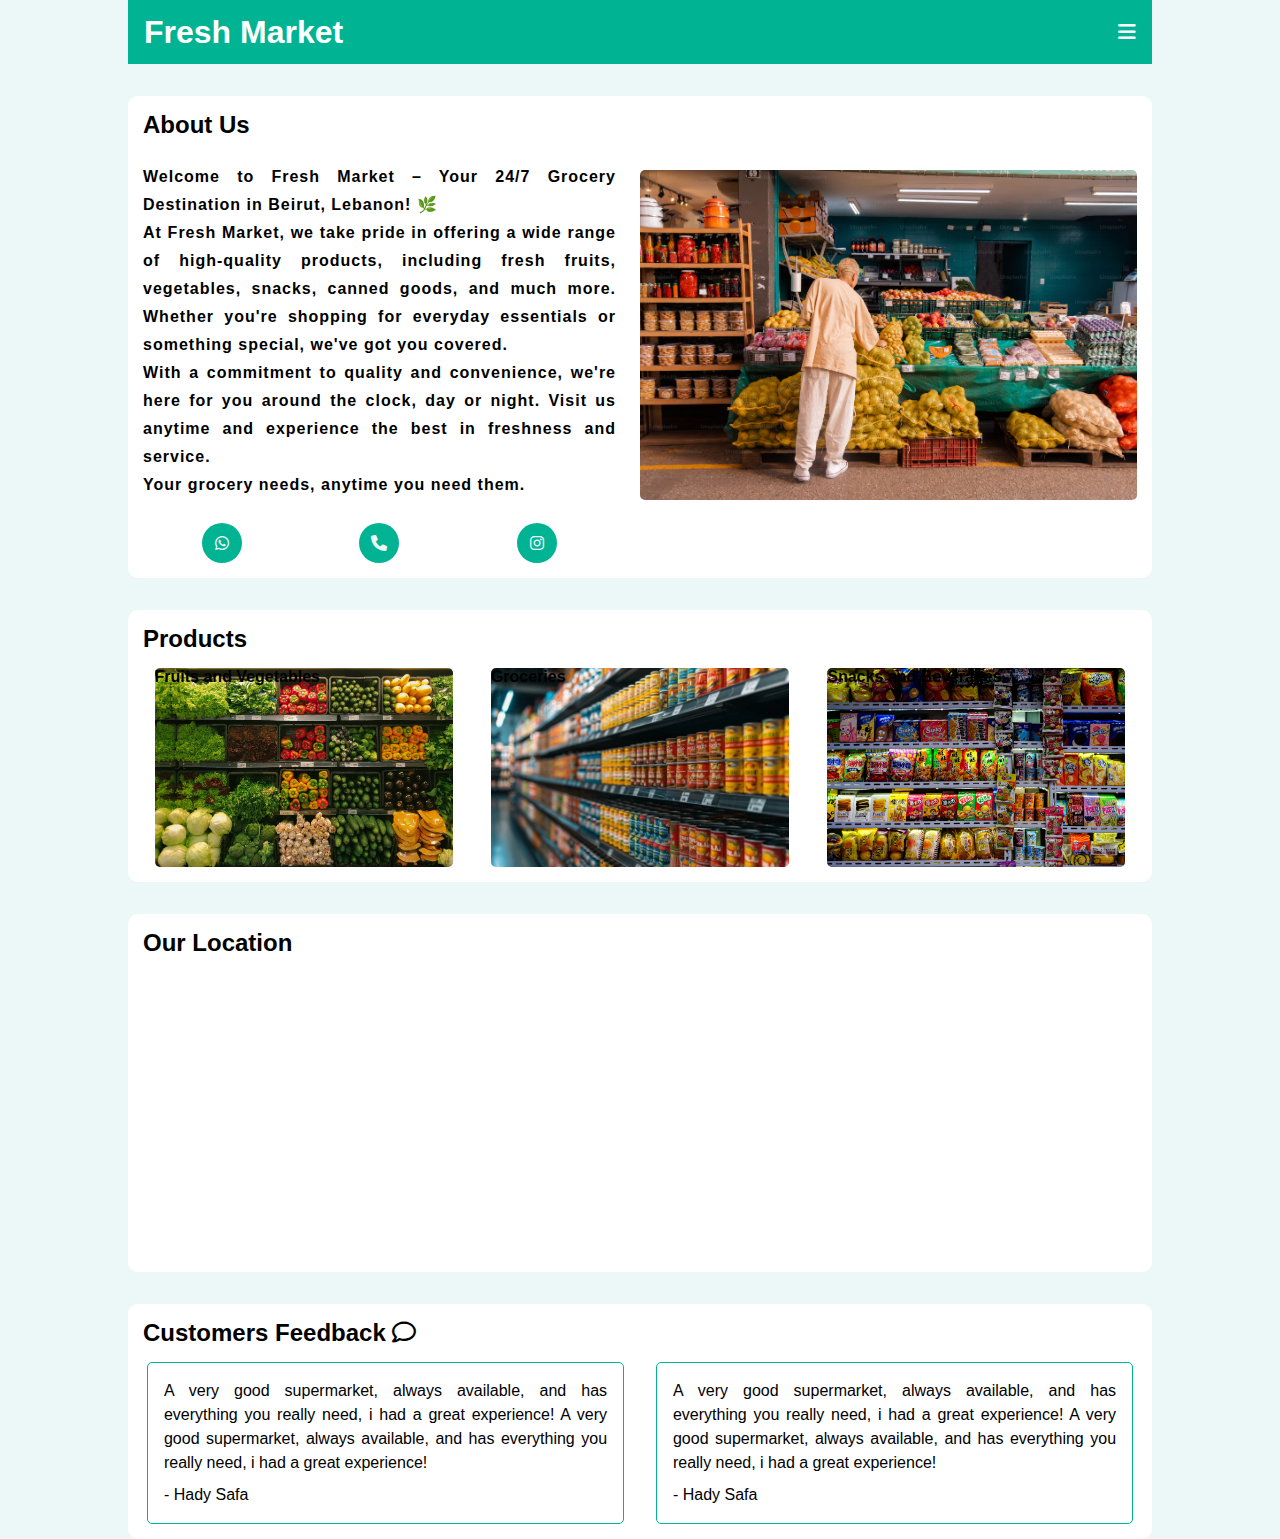
<file: index.html>
<!DOCTYPE html>
<html lang="en">

<head>
    <meta charset="UTF-8">
    <link rel="icon" href="./Images/shop-solid.svg" type="image/x-icon">
    <meta name="viewport" content="width=device-width, initial-scale=1.0">
    <title>Fresh Market</title>
    <link rel="stylesheet" href="./Styles/style.css" />
    <link rel="stylesheet" href="./Styles/header.css" />
    <link href="https://cdnjs.cloudflare.com/ajax/libs/font-awesome/6.0.0-beta3/css/all.min.css" rel="stylesheet">
    <script src="./Script/script.js"></script>
</head>

<body>

    <div class="home-mainContainer">

        <header class="main-header">
                <h1>Fresh Market</h1>
                <i id="icon" class="fa-solid fa-bars"></i>
                <nav id="nav" class="nav">
                    <a class="navlink active" href="./index.html">Home</a>
                    <a class="navlink" href="./Products.html">Products</a>
                    <a class="navlink" href="./Search.html">Search</a>
                    <a class="navlink" href="./Cart.html">Cart</a>
                    <a class="navlink" href="./Admin.html">Dashboard</a>
                    <a class="navlink" href="./Login.html">Login | Register</a>
                </nav>
        </header>

        <section id="AboutUs" class="about-section">
            <div>
                <h2>About Us</h2>
                <p class="about-description">Welcome to Fresh Market – Your 24/7 Grocery Destination in Beirut, Lebanon!
                    🌿<br />

                    At Fresh Market, we take pride in offering a wide range of high-quality products, including fresh
                    fruits, vegetables, snacks, canned goods, and much more. Whether you're shopping for everyday
                    essentials or something special, we've got you covered.<br />

                    With a commitment to quality and convenience, we're here for you around the clock, day or night.
                    Visit us anytime and experience the best in freshness and service.<br />

                    Your grocery needs, anytime you need them.<br />

                </p>
                <div class="links-container">
                    <div class="link"><i class="fa-brands fa-whatsapp"></i></div>
                    <div class="link"><i class="fa-solid fa-phone"></i></div>
                    <div class="link"><i class="fa-brands fa-instagram"></i></div>
                </div>
            </div>
            <div>
                <img class="home-mainImage" src="./Images/shop.png" alt="Grocery Shop" loading="lazy" />
            </div>
        </section>

        <section id="OurProducts" class="productCategories-container">
            <h2>Products</h2>
            <div>
                <div class="product-category">
                    <h4>Fruits and Vegetables</h4>
                </div>
                <div class="product-category">
                    <h4>Groceries</h4>
                </div>
                <div class="product-category">
                    <h4>Snacks and Beverages</h4>
                </div>
            </div>
        </section>

        <section id="Location" class="MapContainer">
            <h2>Our Location</h2>
            <iframe
                src="https://www.google.com/maps/embed?pb=!1m18!1m12!1m3!1d26772.13669949315!2d35.5042823!3d33.889218299999996!2m3!1f0!2f0!3f0!3m2!1i1024!2i768!4f13.1!3m3!1m2!1s0x151f17215880a78f%3A0x729182bae99836b4!2sBeirut!5e1!3m2!1sen!2slb!4v1739046068808!5m2!1sen!2slb"
                width="100%" height="100%" style="border: 0; border-radius: 5px;" allowfullscreen="" loading="lazy"
                referrerpolicy="no-referrer-when-downgrade"></iframe>
        </section>

        <section class="customersFeedback-Container" id="CustomersFeedback">
            <h2>Customers Feedback <i class="fa-regular fa-comment"></i></h2>
            <div>
                <div class="review">
                    <p>A very good supermarket, always available, and has everything you really need, i had a great
                        experience! A very good supermarket, always available, and has everything you really need, i had
                        a great
                        experience!</p>
                    <p>- Hady Safa</p>
                </div>
                <div class="review">
                    <p>A very good supermarket, always available, and has everything you really need, i had a great
                        experience! A very good supermarket, always available, and has everything you really need, i had
                        a great
                        experience!</p>
                    <p>- Hady Safa</p>
                </div>
            </div>
        </section>

    </div>

</body>

</html>
</file>
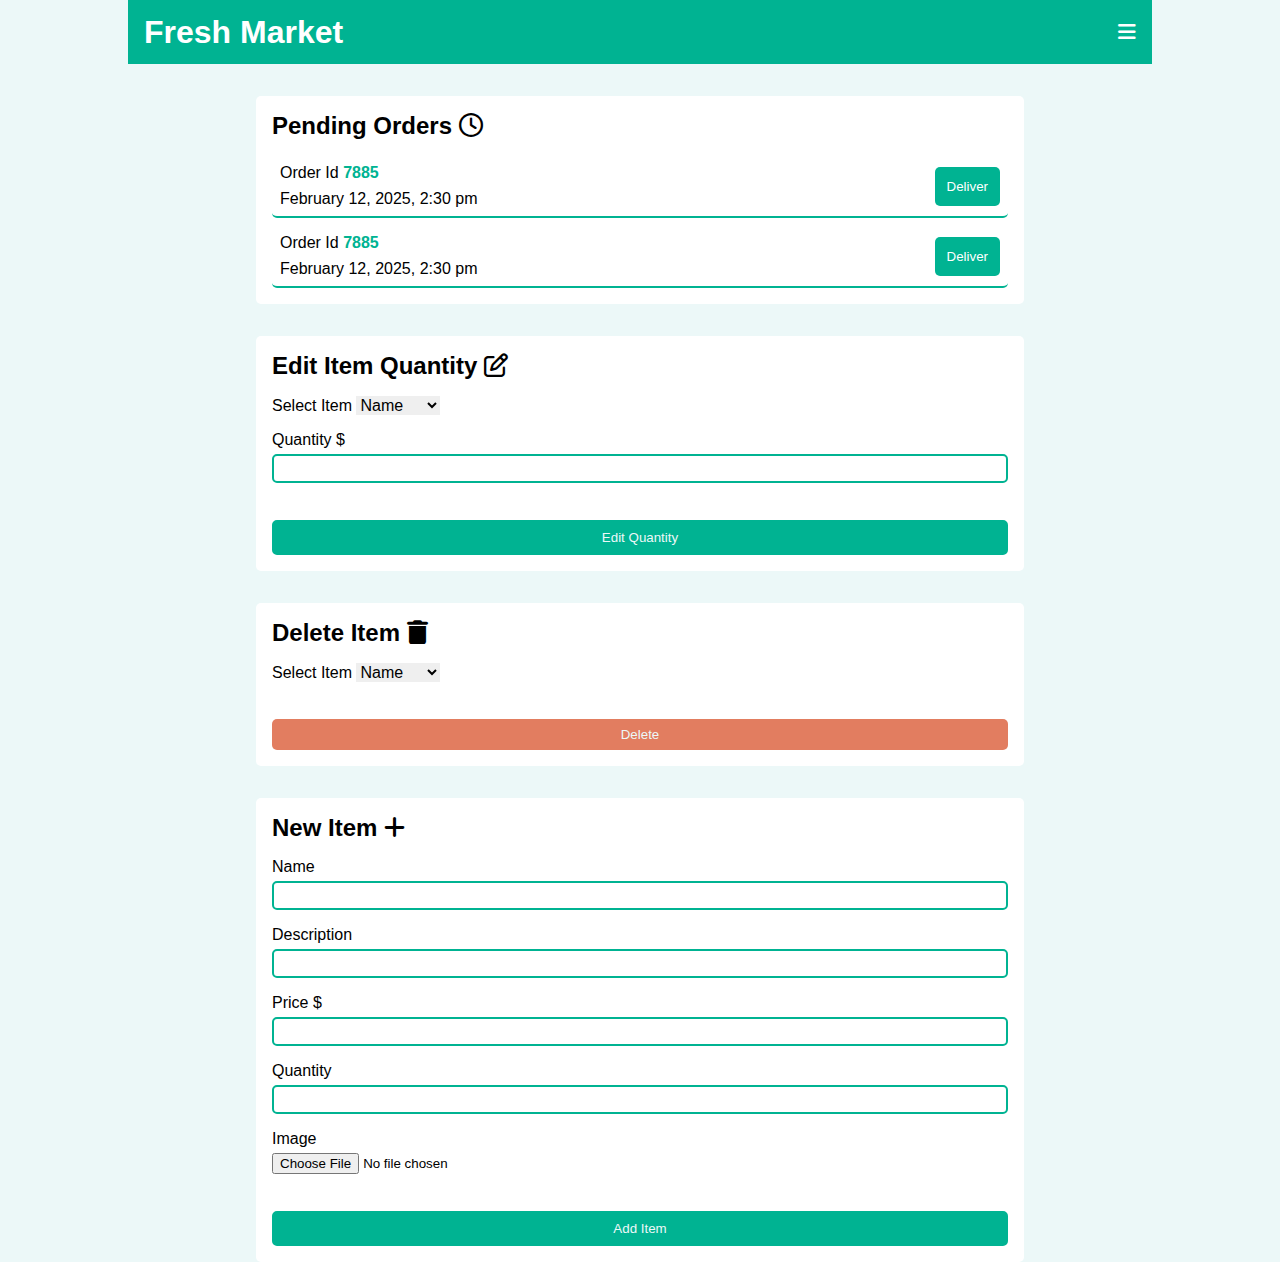
<file: Admin.html>
<!DOCTYPE html>
<html lang="en">

<head>
    <meta charset="UTF-8">
    <link rel="stylesheet" href="./Styles/header.css" />
    <meta name="viewport" content="width=device-width, initial-scale=1.0">
    <title>Admin Page</title>
    <link rel="icon" href="./Images/shop-solid.svg" type="image/x-icon">
    <link rel="stylesheet" href="./Styles/profiles.css" />
    <link href="https://cdnjs.cloudflare.com/ajax/libs/font-awesome/6.0.0-beta3/css/all.min.css" rel="stylesheet">
    <script src="./Script/script.js"></script>
</head>

<body>

    <div class="mainContainer">

        <header class="main-header">
            <h1>Fresh Market</h1>
            <i id="icon" class="fa-solid fa-bars"></i>
            <nav id="nav" class="nav">
                <a class="navlink" href="./index.html">Home</a>
                <a class="navlink" href="./Products.html">Products</a>
                <a class="navlink" href="./Search.html">Search</a>
                <a class="navlink" href="./Cart.html">Cart</a>
                <a class="navlink active" href="./Admin.html">Dashboard</a>
                <a class="navlink" href="./Login.html">Login | Register</a>
            </nav>
        </header>

        <section class="orders-section" id="orders">
            <h2>Pending Orders <i class="fa-regular fa-clock"></i></h2>
            <div class="orders-container">
                <div class="order">
                    <div>
                        <p>Order Id <span class="id">7885</span></p>
                        <p>February 12, 2025, 2:30 pm</p>
                    </div>
                    <button>Deliver</button>
                </div>
                <div class="order">
                    <div>
                        <p>Order Id <span class="id">7885</span></p>
                        <p>February 12, 2025, 2:30 pm</p>
                    </div>
                    <button>Deliver</button>
                </div>
            </div>
        </section>

        <section class="edit-quantity-section" id="editQuantity">
            <h2>Edit Item Quantity <i class="fa-regular fa-pen-to-square"></i></h2>
            <form id="edit-item-form" method="post">
                <label>
                    Select Item
                    <select name="Name" class="dropdown">
                        <option value="">Name</option>
                        <option value="1">Mint</option>
                        <option value="2">Chcolate</option>
                        <option value="3">Chtoura</option>
                    </select>
                </label>
                <label>
                    Quantity $
                    <input class="input" name="Quantity" type="number">
                </label>
                <div class="error" id="edit-item-error-message"></div>
                <div class="buttons-container">
                    <button type="submit" class="input submit">Edit Quantity</button>
                </div>
            </form>
        </section>

        <section class="delete-item-section" id="deleteItem">
            <h2>Delete Item <i class="fa-solid fa-trash"></i></h2>
            <form id="delete-item-form" method="post">
                <label>
                    Select Item
                    <select name="Name" class="dropdown">
                        <option value="">Name</option>
                        <option value="1">Mint</option>
                        <option value="2">Chcolate</option>
                        <option value="3">Chtoura</option>
                    </select>
                </label>
                <div class="error" id="delete-item-error-message"></div>
                <div class="buttons-container">
                    <button type="submit" class="input submit delete">Delete</button>
                </div>
            </form>
        </section>

        <section class="new-item-section" id="newItem">
            <h2>New Item <i class="fa-solid fa-plus"></i></h2>
            <form id="new-item-form" method="post" enctype="multipart/form-data">
                <label>
                    Name
                    <input class="input" name="Name" type="text">
                </label>
                <label>
                    Description
                    <input class="input" name="Description" type="text">
                </label>
                <label>
                    Price $
                    <input class="input" step="any" name="Price" type="number">
                </label>
                <label>
                    Quantity
                    <input class="input" name="Quantity" type="number">
                </label>
                <label>
                    Image
                    <input class="file-input" name="Image" type="file">
                </label>
                <div class="error" id="error-message"></div>
                <div class="buttons-container">
                    <button type="submit" class="input submit">Add Item</button>
                </div>
            </form>
        </section>

    </div>

</body>

</html>
</file>
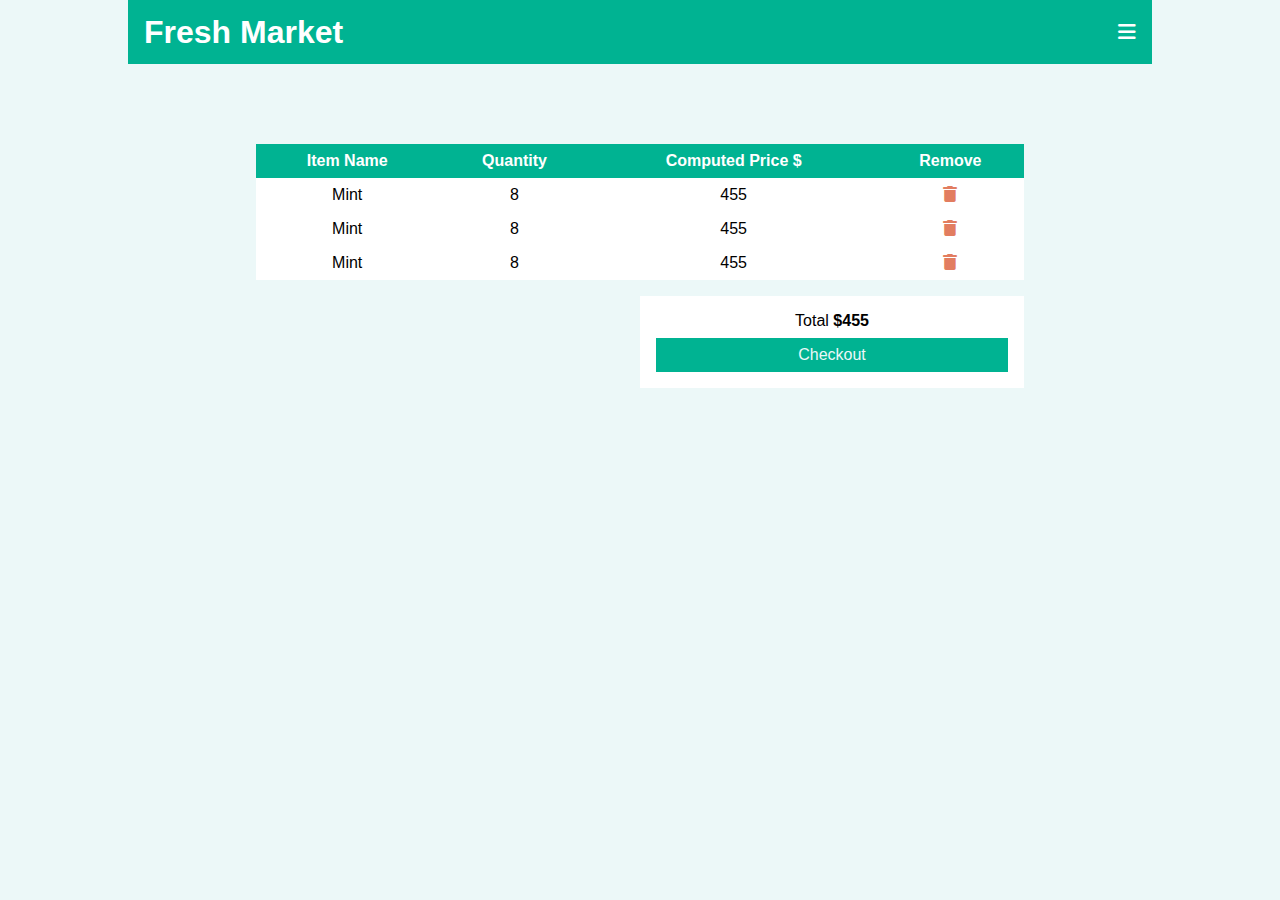
<file: Cart.html>
<!DOCTYPE html>
<html lang="en">

<head>
    <meta charset="UTF-8">
    <meta name="viewport" content="width=device-width, initial-scale=1.0">
    <title>Fresh Market | Cart</title>
    <link rel="stylesheet" href="./Styles/header.css" />
    <link rel="icon" href="./Images/shop-solid.svg" type="image/x-icon">
    <link rel="stylesheet" href="./Styles/cart.css" />
    <link href="https://cdnjs.cloudflare.com/ajax/libs/font-awesome/6.0.0-beta3/css/all.min.css" rel="stylesheet">
    <script src="./Script/script.js"></script>
</head>

<body>

    <div class="mainContainer">
        <header class="main-header">
            <h1>Fresh Market</h1>
            <i id="icon" class="fa-solid fa-bars"></i>
            <nav id="nav" class="nav">
                <a class="navlink" href="./index.html">Home</a>
                <a class="navlink" href="./Products.html">Products</a>
                <a class="navlink" href="./Search.html">Search</a>
                <a class="navlink active" href="./Cart.html">Cart</a>
                <a class="navlink" href="./Admin.html">Dashboard</a>
                <a class="navlink" href="./Login.html">Login | Register</a>
            </nav>
        </header>
        <div>
            <table class="table">
                <tr class="header">
                    <th>Item Name</th>
                    <th>Quantity</th>
                    <th>Computed Price $</th>
                    <th>Remove</th>
                </tr>
                <tr class="row">
                    <td>Mint</td>
                    <td>8</td>
                    <td>455</td>
                    <td><i class="fa-solid fa-trash delete"></i></td>
                </tr>
                <tr class="row">
                    <td>Mint</td>
                    <td>8</td>
                    <td>455</td>
                    <td><i class="fa-solid fa-trash delete"></i></td>
                </tr>
                <tr class="row">
                    <td>Mint</td>
                    <td>8</td>
                    <td>455</td>
                    <td><i class="fa-solid fa-trash delete"></i></td>
                </tr>
            </table>
            <div class="subContainer">
                <p>Total <span class="price">$455</span></p>
                <a href="./Checkout.html">Checkout</a>
            </div>
        </div>
    </div>

</body>

</html>
</file>
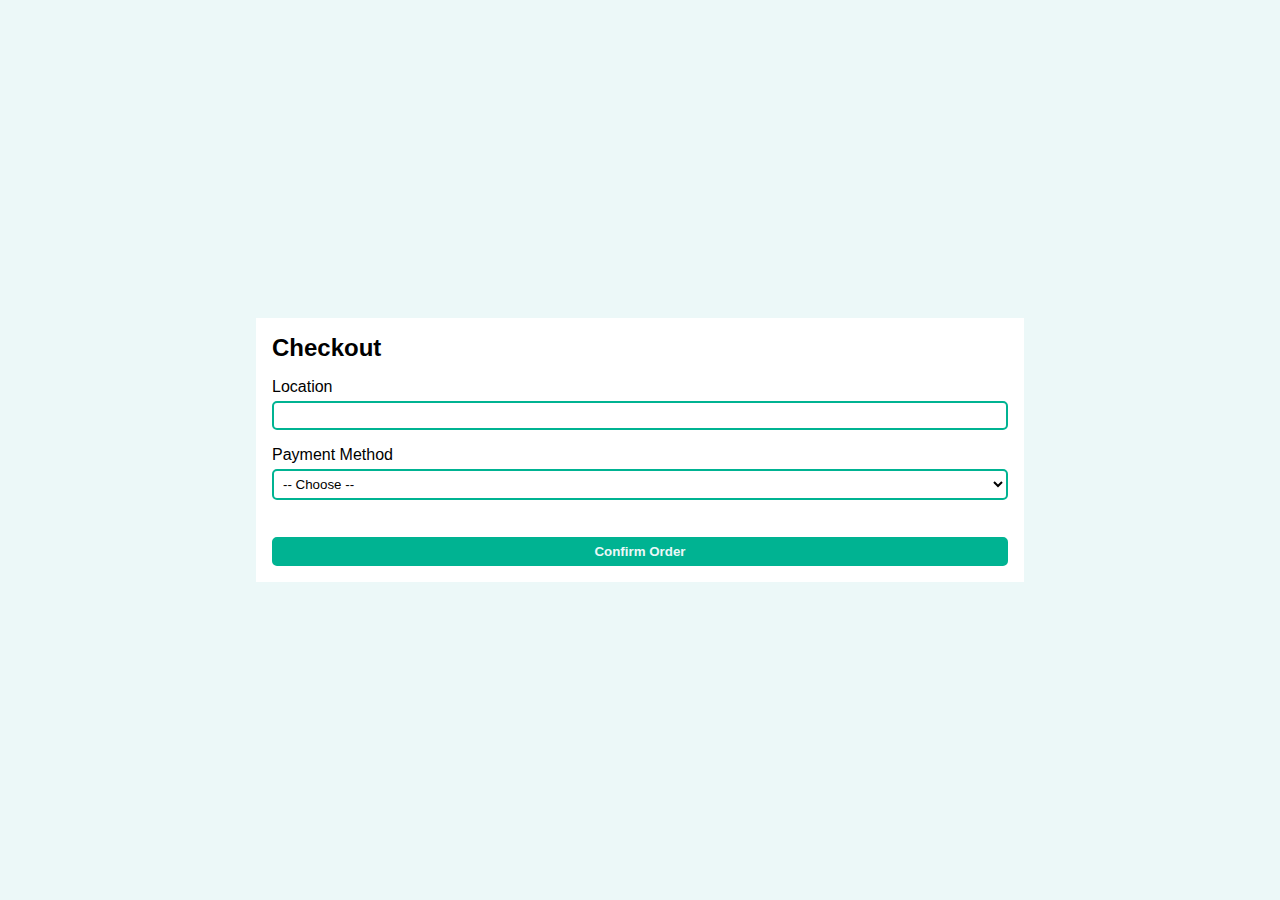
<file: Checkout.html>
<!DOCTYPE html>
<html lang="en">

<head>
    <meta charset="UTF-8">
    <meta name="viewport" content="width=device-width, initial-scale=1.0">
    <title>Fresh Market | Checkout</title>
    <link rel="icon" href="./Images/shop-solid.svg" type="image/x-icon">
    <link rel="stylesheet" href="./Styles/cart.css" />
    <link href="https://cdnjs.cloudflare.com/ajax/libs/font-awesome/6.0.0-beta3/css/all.min.css" rel="stylesheet">
    <script src="./Script/script.js"></script>
</head>

<body>

    <form id="checkout-form" class="form">
        <h2>Checkout</h2>
        <label>
            Location
            <input name="Location" type="text" class="input">
        </label>
        <label>
            Payment Method
            <select name="PaymentMethod" class="dropdown">
                <option value="">-- Choose --</option>
                <option value="cod">Cash On Delivery</option>
                <option value="check">Check</option>
            </select>
        </label>
        <div id="checkout-error-message" class="error"></div>
        <button class="submit" type="submit">Confirm Order</button>
    </form>

</body>

</html>
</file>
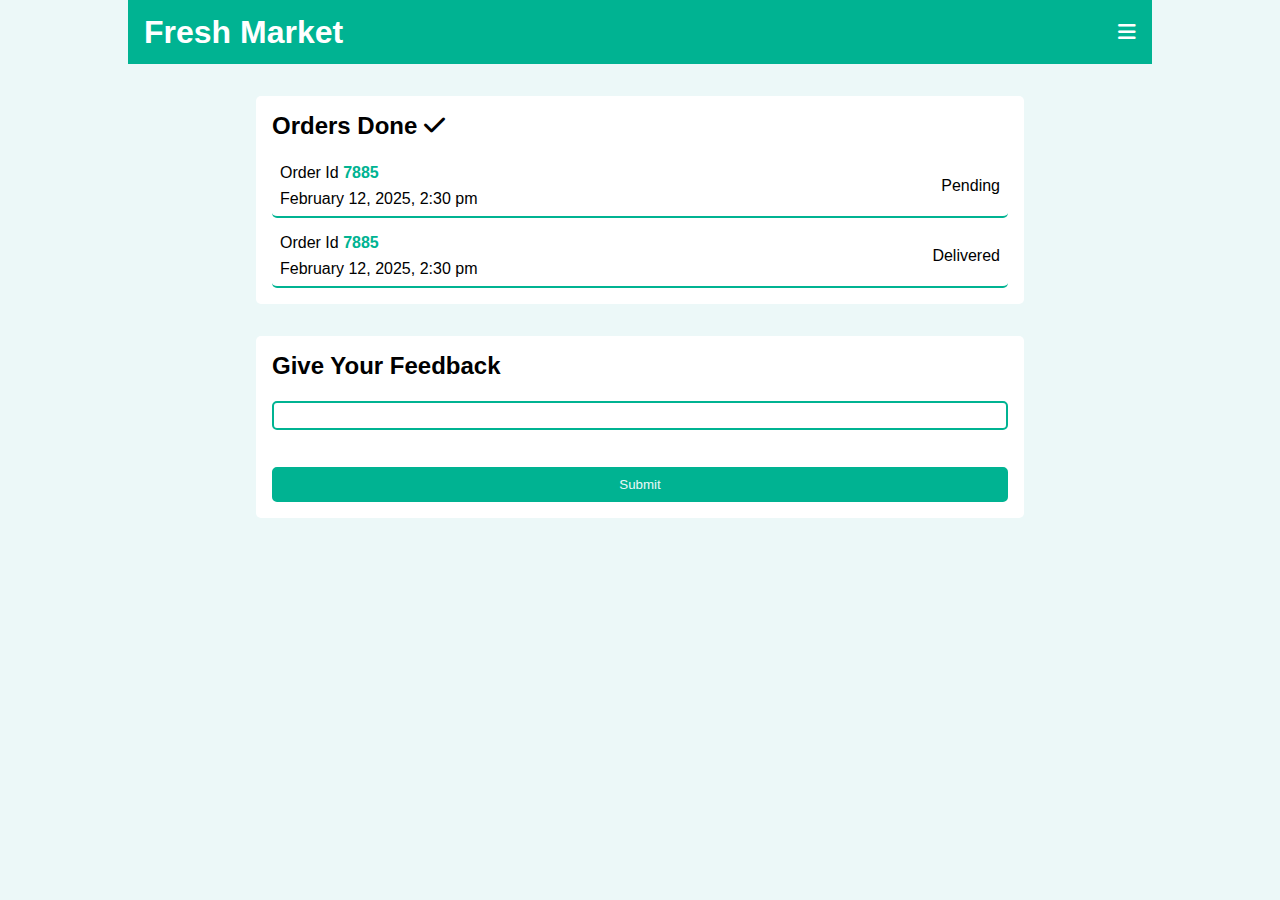
<file: Profile.html>
<!DOCTYPE html>
<html lang="en">

<head>
    <meta charset="UTF-8">
    <link rel="stylesheet" href="./Styles/header.css" />
    <meta name="viewport" content="width=device-width, initial-scale=1.0">
    <title>Dashboard</title>
    <link rel="icon" href="./Images/shop-solid.svg" type="image/x-icon">
    <link rel="stylesheet" href="./Styles/profiles.css" />
    <link href="https://cdnjs.cloudflare.com/ajax/libs/font-awesome/6.0.0-beta3/css/all.min.css" rel="stylesheet">
    <script src="./Script/script.js"></script>
</head>

<body>

    <div class="mainContainer">

        <header class="main-header">
            <h1>Fresh Market</h1>
            <i id="icon" class="fa-solid fa-bars"></i>
            <nav id="nav" class="nav">
                <a class="navlink" href="./index.html">Home</a>
                <a class="navlink" href="./Products.html">Products</a>
                <a class="navlink" href="./Search.html">Search</a>
                <a class="navlink" href="./Cart.html">Cart</a>
                <a class="navlink active" href="./Admin.html">Dashboard</a>
                <a class="navlink" href="./Login.html">Login | Register</a>
            </nav>
        </header>

        <section class="orders-section" id="orders">
            <h2>Orders Done <i class="fa-solid fa-check"></i></h2>
            <div class="orders-container">
                <div class="order">
                    <div>
                        <p>Order Id <span class="id">7885</span></p>
                        <p>February 12, 2025, 2:30 pm</p>
                    </div>
                    <p>Pending</p>
                </div>
                <div class="order">
                    <div>
                        <p>Order Id <span class="id">7885</span></p>
                        <p>February 12, 2025, 2:30 pm</p>
                    </div>
                    <p>Delivered</p>
                </div>
            </div>
        </section>

        <form class="feedback-form" id="feedback-form">
            <h2>Give Your Feedback</h2>
            <input class="input" type="text" name="Feedback">
            <div class="error" id="feedbackError"></div>
            <button class="input submit" type="submit">Submit</button>
        </form>


    </div>

</body>

</html>
</file>
<file: Styles/style.css>
:root {
    --color1: #00b392;
    --color2: #ecf8f8;
    --color3: #E27D60;
}

* {
    margin: 0;
    padding: 0;
    box-sizing: border-box;
}

body {
    min-height: 100vh;
    display: flex;
    justify-content: center;
    align-items: center;
    background-color: var(--color2);
    font-family: 'Roboto', sans-serif;
}

.home-mainContainer {
    min-height: 100vh;
    display: flex;
    flex-direction: column;
    align-items: center;
    gap: 2rem;
}

.about-section {
    min-width: 90vw;
    max-width: 90vw;
    display: flex;
    flex-direction: column-reverse;
    gap: 1.5rem;
    background-color: white;
    border-radius: 10px;
    padding: 15px;
}

.about-section>div:first-child {
    display: flex;
    flex-direction: column;
    justify-content: space-between;
    gap: 1.5rem;
}

.about-description {
    text-align: justify;
    letter-spacing: 1px;
    font-weight: bold;
    line-height: 1.75rem;
}

.home-mainImage {
    min-width: 100%;
    max-width: 100%;
    object-fit: contain;
    border-radius: 5px;
}

.links-container {
    display: flex;
    align-items: center;
    justify-content: space-around;
}

.link {
    min-width: 2.5rem;
    max-width: 2.5rem;
    min-height: 2.5rem;
    max-height: 2.5rem;
    display: flex;
    align-items: center;
    justify-content: center;
    font-size: 1rem;
    color: var(--color2);
    border-radius: 50%;
    background-color: var(--color1);
    transition: all 0.3s ease;
    text-decoration: none;
}

.link:hover {
    transform: scale(1.1);
    cursor: pointer;
}

.link>a:link,
.link>a:visited,
.link>a:active,
.link>a:hover {
    color: var(--color2);
}

.productCategories-container, .MapContainer, .customersFeedback-Container{
    min-width: 90vw;
    max-width: 90vw;
    display: flex;
    flex-direction: column;
    gap: 15px;
    background-color: white;
    border-radius: 10px;
    padding: 15px;
}

.MapContainer{
    aspect-ratio: 1/1.5;
}

.productCategories-container>div{
    display: flex;
    flex-direction: column;
    gap: 15px;
}

.productCategories-container>div>div:first-child{
    background-image: url(../Images/vegetables.png);
}

.productCategories-container>div>div:nth-child(2n){
    background-image: url(../Images/groceries.png);
}

.productCategories-container>div>div:last-child{
    background-image: url(../Images/snacks.png);
}

.product-category{
    background-size: cover;
    min-width: 100%;
    max-width: 100%;
    position: relative;
    border-radius: 5px;
    aspect-ratio: 1.5/1;
    transition: 0.3s all ease;
}


.product-category:hover{
    cursor: pointer;
    font-size: 1.25rem;
}

.product-category a{
    border-radius: 5px;
    min-width: 100%;
    max-width: 100%;
    min-height: 100%;
    max-height: 100%;
    position: absolute;
    top: 0;
    left: 0;
    background-color: rgba(0, 0, 0, 0.8);
    display: flex;
    justify-content: center;
    align-items: center;
    color: var(--color2);
    text-decoration: none;
}

.customersFeedback-Container>div{
    display: flex;
    flex-direction: column;
    gap: 1.5rem;
    align-items: center;
}

.review{
    border: 1px solid var(--color1);
    display: flex;
    flex-direction: column;
    align-items: start;
    justify-content: center;
    gap: 0.5rem;
    line-height: 1.5rem;
    padding: 1rem;
    border-radius: 5px;
    min-width: 100%;
    max-width: 100%;
    text-align: justify;
}

@media (min-width: 600px) {
    .form, .about-section, .productCategories-container, .MapContainer, .customersFeedback-Container  {
        min-width: 75vw;
        max-width: 75vw;
    }
    .MapContainer{
        aspect-ratio: 1/1.15;
    }
}

@media (min-width: 1024px) {
    .form {
        min-width: 60vw;
        max-width: 60vw;
    }

    .MapContainer{
        min-width: 80vw;
        max-width: 80vw;
        aspect-ratio: 1/0.35;
    }

    .about-section {
        min-width: 80vw;
        max-width: 80vw;
        flex-direction: row;
        justify-content: space-between;
        align-items: center;
    }

    .about-section>div:last-child {
        min-width: 50%;
        max-width: 50%;
    }

    .productCategories-container,.customersFeedback-Container{
        min-width: 80vw;
        max-width: 80vw;
    }

    .product-category{
        min-width: 30%;
        max-width: 30%;
    }

    .customersFeedback-Container>div{
        flex-direction: row;
        flex-wrap: wrap;
        justify-content: space-around;
    }

    .review{
        min-width: 48%;
        max-width: 48%;
    }

    .productCategories-container>div{
        display: flex;
        flex-direction: row;
        justify-content: space-around;
    }
}
</file>
<file: Styles/header.css>
:root {
    --color1: #00b392;
    --color2: #ecf8f8;
    --color3: #E27D60;
}

html{
    overflow-x: hidden;
    max-width: 100vw;
}

.main-header {
    min-width: 90vw;
    max-width: 90vw;
    min-height: 4rem;
    max-height: 4rem;
    background-color: var(--color1);
    color: white;
    display: flex;
    justify-content: space-evenly;
    align-items: center;
    font-size: 1rem;
    font-weight: normal;
    position: sticky;
    top: 0;
    z-index: 100;
}

.main-header>i {
    font-size: 1.25rem;
    cursor: pointer;
}

.nav{
    position: absolute;
    top:5rem;
    right: 0;
    display: none;
    background-color: var(--color1);
    transition: all 0.3s ease;
}

.navlink{
    display: block;
    min-height: 2rem;
    padding: 1rem;
    text-decoration: none;
    color: white;
}

.nav>a:hover{
    background-color: #009f7a;
}

.visibile{
    display: block;
}   

.active{
    text-decoration: underline;
}



@media (min-width: 600px) {
    .main-header {
        min-width: 75vw;
        max-width: 75vw;
        justify-content: space-around;
    }
}

@media (min-width: 1024px) {
    .main-header {
        min-width: 80vw;
        max-width: 80vw;
        justify-content: space-between;
        padding: 0 1rem;
    }
}
</file>
<file: Styles/profiles.css>
:root {
    --color1: #00b392;
    --color2: #ecf8f8;
    --color3: #E27D60;
}

* {
    margin: 0;
    padding: 0;
    box-sizing: border-box;
}

body {
    min-height: 100vh;
    display: flex;
    justify-content: center;
    align-items: center;
    background-color: var(--color2);
    font-family: 'Roboto', sans-serif;
}

.mainContainer{
    min-width: 100vw;
    min-height: 100vh;
    display: flex;
    flex-direction: column;
    gap: 2rem;
    align-items: center;
}

.orders-section, .new-item-section,.edit-quantity-section,.delete-item-section,.feedback-form{
    min-width: 90vw;
    max-width: 90vw;
    background-color: white;
    border-radius: 5px;
    padding: 1rem;
    display: flex;
    flex-direction: column;
    gap: 1rem;
}

.order{
    border-bottom: 2px solid var(--color1);
    display: flex;
    justify-content: space-between;
    align-items: center;
    border-radius: 5px;
    padding: 0.5rem;
    color: black;
}

.order > div{
    display: flex;
    flex-direction: column;
    gap: 0.5rem;
}

.order button{
    background-color: var(--color1);
    border: none;
    outline: none;
    color: white;
    border-radius: 5px;
    padding: 0.75rem;
    cursor: pointer;
}

.id{
    font-weight: bold;
    color: var(--color1);
}

.new-item-section>form, .edit-quantity-section>form,.delete-item-section>form{
    display: flex;
    flex-direction: column;
    gap: 1rem;
}

.input{
    display: block;
    min-width: 100%;
    margin-top: 5px;
    padding: 5px;
    border: 2px solid var(--color1);
    border-radius: 5px;
    outline: none;
    background-color: inherit;
}

.input:focus{
    border-color: var(--color3);
}

.file-input{
    display: block;
    margin-top: 5px;
}

.file-input button{
    background-color: var(--color1);
}

.submit{
    background-color: var(--color1);
    color: var(--color2);
    transition: all 0.3s ease;
    padding: 0.5rem 0;
}

.submit:hover{
    transform: scaleY(1.1);
    cursor: pointer;
}

.error{
    color: var(--color3);
    font-size: 14px;
}

.delete{
    background-color: var(--color3);
    border: none;
}

.dropdown{
    border: none;
    outline: none;
    font-size: 16px;
}

.orders-container{
    display: flex;
    flex-direction: column;
    gap: 0.5rem;
}

.error{
    color: var(--color3);
    font-size: 0.75rem;
}


@media (min-width: 600px) {
    .orders-section,.new-item-section,.edit-quantity-section,.delete-item-section,.feedback-form{
        min-width: 75vw;
        max-width: 75vw;
    }
}

@media (min-width: 1024px) {
    .orders-section,.new-item-section,.edit-quantity-section,.delete-item-section,.feedback-form{
        min-width: 60vw;
        max-width: 60vw;
    }
}
</file>
<file: Styles/cart.css>
:root {
    --color1: #00b392;
    --color2: #ecf8f8;
    --color3: #E27D60;
}

* {
    margin: 0;
    padding: 0;
    box-sizing: border-box;
}

body {
    min-height: 100vh;
    display: flex;
    justify-content: center;
    align-items: center;
    background-color: var(--color2);
    font-family: 'Roboto', sans-serif;
}

.mainContainer{
    min-width: 100vw;
    max-width: 100vw;
    display: flex;
    flex-direction: column;
    gap: 5rem;
    align-items: center;
    min-height: 100vh;
    max-height: 100vh;
}

.mainContainer>div{
    min-width:90%;
    max-width:90%;
    justify-self: center;
    display: flex;
    flex-direction: column;
    gap: 1rem;
    align-items: end;
}

.table{
    border-collapse: collapse;
    min-width: 100%;
    max-width: 100%;
}

.row{
    background-color: white;
    transition: all 0.3s ease;
}

.row:hover{
    background-color: lightgrey;
}

.header>th{
    background-color: var(--color1);
    padding: 0.5rem;
    color: white;
}

.row>td{
    text-align: center;
    padding: 0.5rem;
}

.delete{
    color: var(--color3);
}

.delete:hover{
    cursor:pointer;
}

.subContainer{
    min-width: 50%;
    max-width: 50%;
    padding: 1rem;
    background-color: white;
    display: flex;
    flex-direction: column;
    gap:0.5rem;
    align-items: center;
}

.subContainer a{
    background-color: var(--color1);
    border: none;
    outline: none;
    min-width: 100%;
    max-width: 100%;
    padding: 0.5rem;
    cursor: pointer;
    display: flex;
    justify-content: center;
    align-items: center;
    text-decoration: none;
    color: var(--color2);
}

.price{
    font-weight: bold;
}

.no-products{
    background-color: var(--color3);
    min-width: 50%;
    max-width: 50%;
    color: white;
    text-align: center;
    padding: 2rem;
}

.form{
    min-width: 90vw;
    max-width: 90vw;
    background-color: white;
    display: flex;
    flex-direction: column;
    gap: 1rem;
    padding: 1rem;
}

.form input, .form select{
    display: block;
    margin-top: 5px;
}

.input,.dropdown,.submit{
    display: block;
    min-width: 100%;
    margin-top: 5px;
    padding: 5px;
    border: 2px solid var(--color1);
    border-radius: 5px;
    outline: none;
    background-color: inherit;
}

.input:focus{
    border-color: var(--color3);
}

.submit{
    background-color: var(--color1);
    color: var(--color2);
    display: flex;
    justify-content: center;
    align-items: center;
    font-weight: bold;
    cursor: pointer;
}

.error{
    color: var(--color3);
    font-size: 0.75rem;
}

.remove-styles{
    background-color: inherit;
    border: none;
}


@media (min-width: 600px) {
    .mainContainer>div,.form,.no-product{
        min-width: 75vw;
        max-width: 75vw;
    }
}

@media (min-width: 1024px) {

    .mainContainer>div,.form,.no-product{
        min-width: 60%;
        max-width: 60%;
    }
}
</file>
